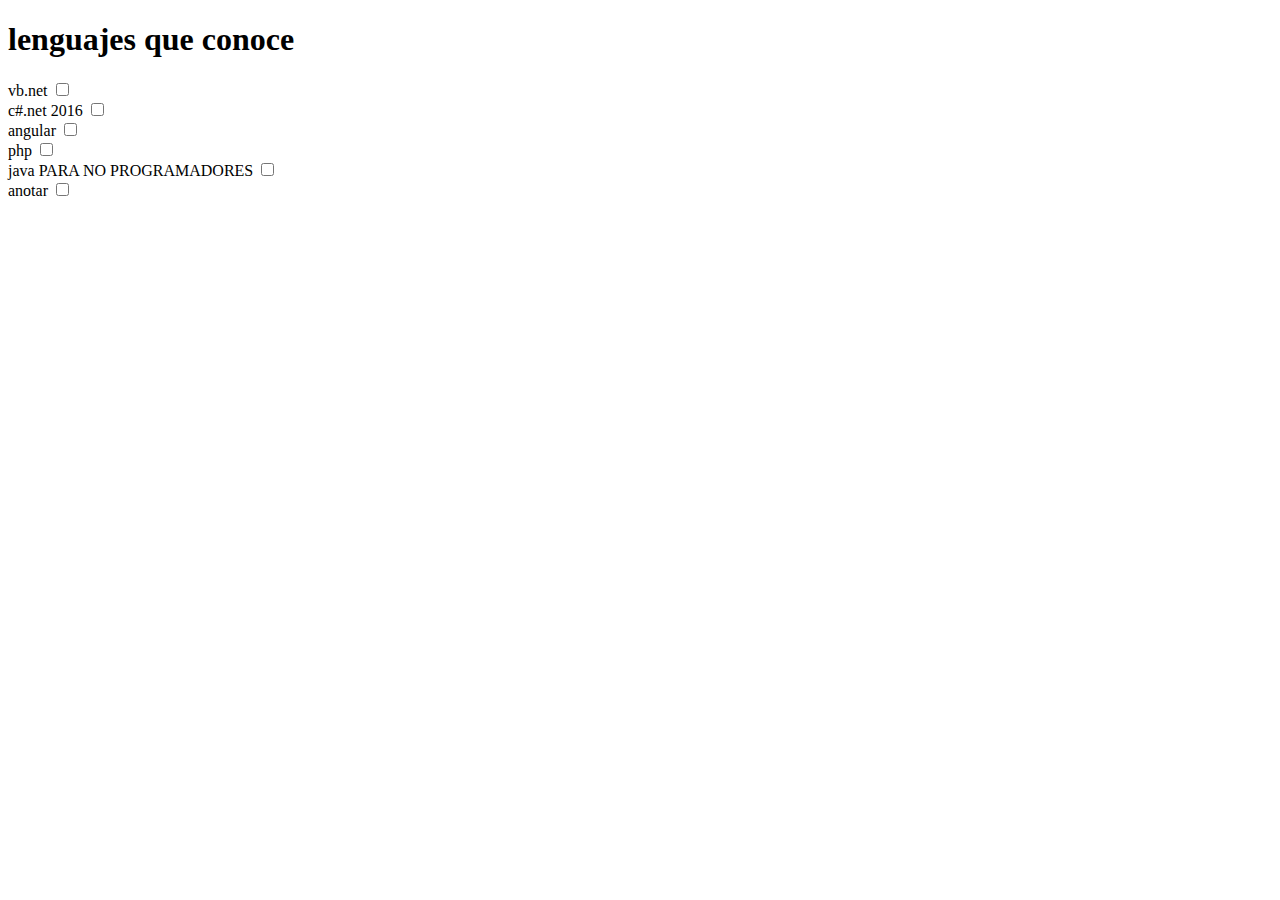
<file: index.html>
<!DOCTYPE html>
<html>
<head>
	<title></title>
</head>
<body>
<FORM>
<h1> lenguajes que conoce</h1>
<div>
        <label>vb.net
        <input type="checkbox" />
</label>
</div>
<div>
        <label>c#.net 2016
        <input type="checkbox" />
</label>
</div>
	 
<label>angular
	<input type="checkbox" />
</label>
<div>
        <label>php
        <input type="checkbox" />
</label>
</div>

<div>
        <label>java PARA NO PROGRAMADORES
        <input type="checkbox" />
</label>
</div>
<div><label>anotar
        <input type="checkbox" />
</label></div>
</FORM>
</body>
</html>
</file>
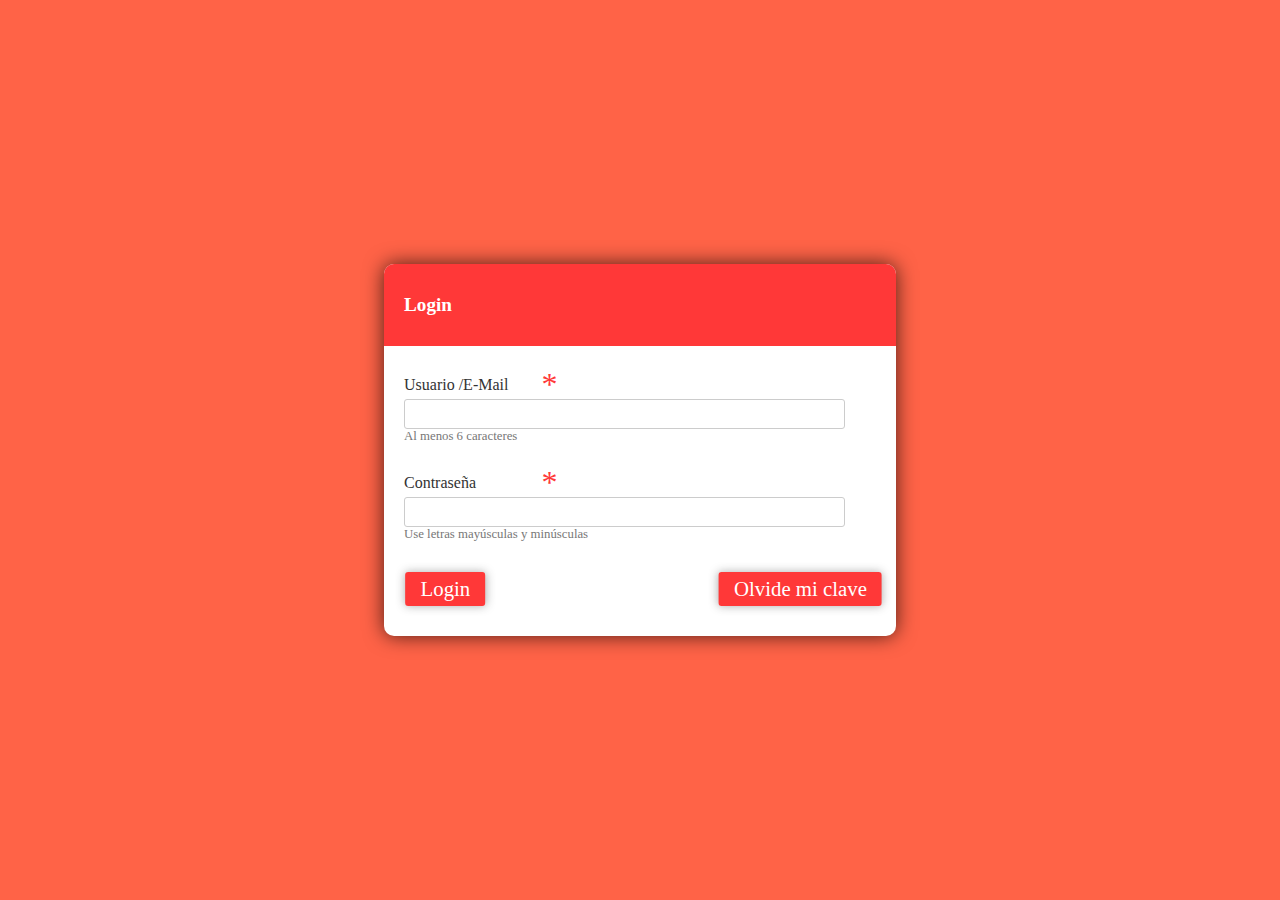
<file: Proyecto nro 2/index.html>
<!DOCTYPE html>
<html>
<head>
	<meta charset="UTF-8">
	<title></title>
	<link rel="stylesheet" href="Estilos/EstilosCSS.css">
</head>
<body>
<form>
  <header>Login</header>
    <label>Usuario /E-Mail <span>*</span></label>
      <input type="text" id="txtUsername" />
  <div class="help">Al menos 6 caracteres</div>
      <label>Contraseña <span>*</span></label>
        <input type="password" id="txtPassword" />
  <div class="help">Use letras mayúsculas y minúsculas</div>
    <button id="btnLogin" style="left:12%">Login</button>
    <button id="btnOlvidePass" style="left:65%">Olvide mi clave</button>
</body>
</html>
</file>
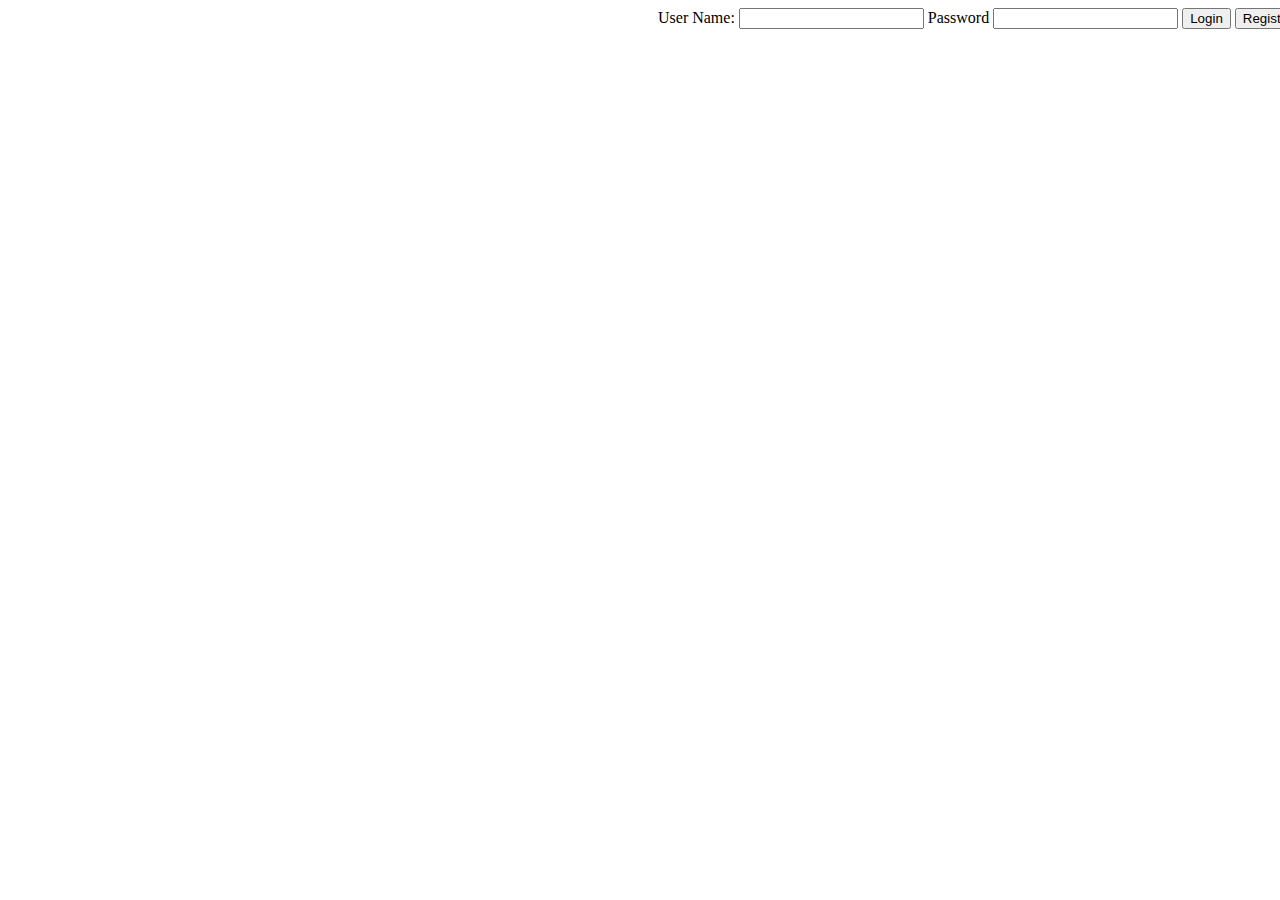
<file: Proyecto nro 3/index.html>
<!DOCTYPE html>
<html>
<head>
	<title></title>
	<link rel="stylesheet" type="text/css" href="Estilos.css">
</head>
<body>
	<div class="divPricipal">
		<label>User Name: 
			<input type="text" id="usuario"></input>
		</label>
		<label> Password
			<input type="password" id="password"></input>
		</label>
		<input type="button" id="login" value="Login"></input>
		<input type="button" id="register" value="Register"></input>
	</div>
</body>
</html>
</file>
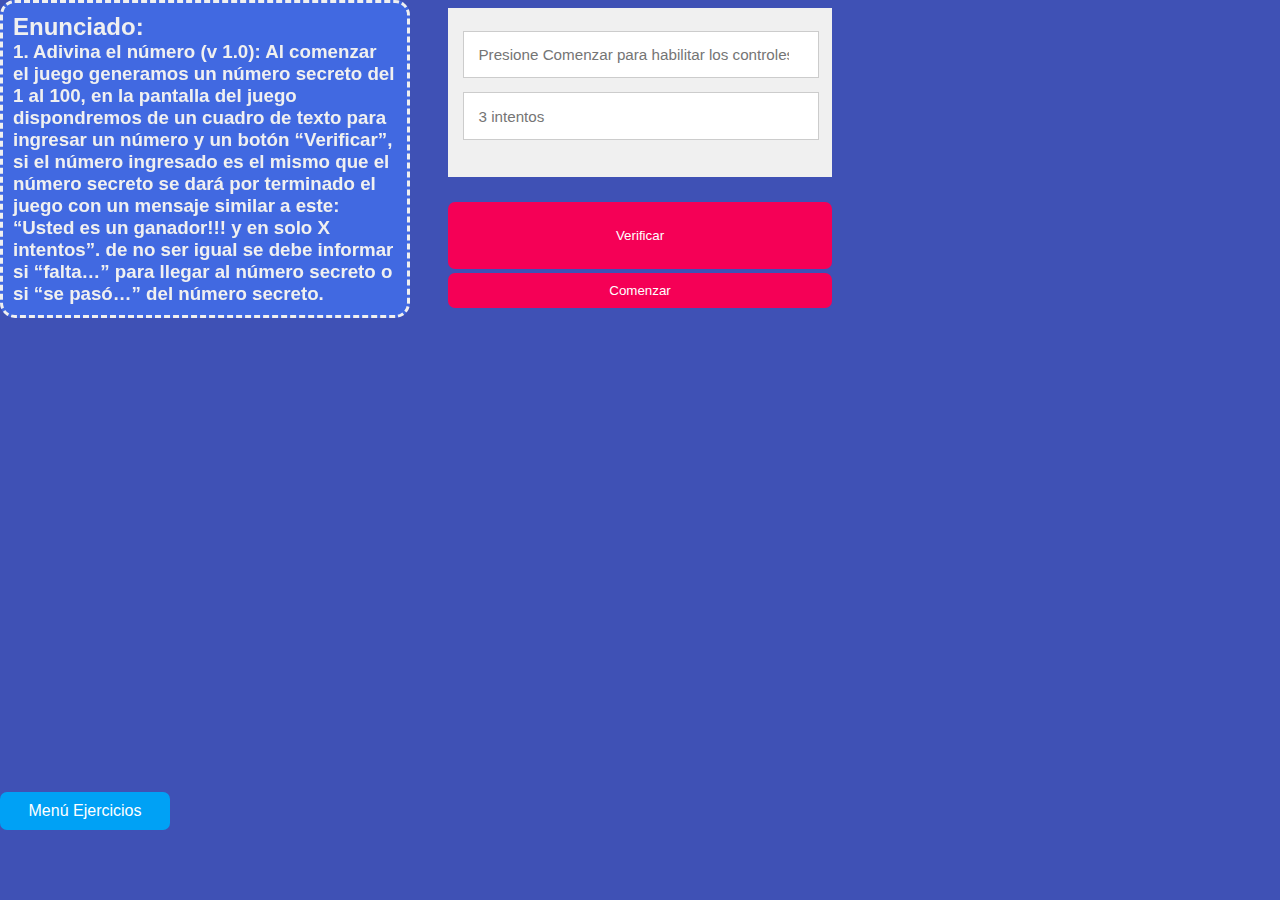
<file: Trabajo Practico para juegos/TP1LAB4/TP1LAB4/TP lab4/AdivinaElNumero1.html>
<!DOCTYPE html>
<html>
	<head>
		<meta charset="utf-8">
		<title>Curso Ingreso UTN FRA</title>

		<!--Estilos-->
		<link rel="stylesheet" type="text/css" href="estilo.css">
		<link rel="stylesheet" type="text/css" href="animacion.css">
		<!--final de Estilos-->

		<!--Lógica-Programación-->
		<script type="text/javascript" src="jsAdivinaElNumero1.js"></script>
        <!--Final de Lógica-Programación -->
		

		</head>
	<body>
		<div class="CajaUno animated bounceInDown">
			
		
			<form id="FormIngreso">

				<input type="number" readonly  placeholder="Presione Comenzar para habilitar los controles" id="numero">
				
				<br>
				<input type="text"  placeholder="3 intentos" readonly id="intentos">
			</form>
			
		</div>
		<div class="CajaUno animated bounceInLeft">
			
		<button style="height:5em;" disabled="disabled" id="btnVerificar" class="MiBotonUTN"  onclick="verificar()" >Verificar</button>
			
			<button  class="MiBotonUTN" onclick="comenzar()" >Comenzar</button>

		</div>

		<div class="CajaEnunciado animated bounceInLeft">
			<h2>Enunciado:</h2>
			
	
				<h3>
					1.	Adivina el número (v 1.0):
					Al comenzar el juego generamos un número secreto del 1 al 100, en la pantalla del juego dispondremos de un cuadro de texto para ingresar un número y un botón “Verificar”, si el número ingresado es el mismo que el número secreto se dará por terminado el juego con un mensaje similar a este: 
					<br>“Usted es un ganador!!! y en solo X intentos”.
					de no ser igual se debe informar si 
					“falta…”  para llegar al número secreto  o si 
					“se pasó…”  del número secreto.


				</h3>
			
		</div>

		<div class="CajaAbajo animated bounceInUp">
			<a  class="MiBotonUTNLinea" onclick="location.href='index.html'" >Men&uacute; ejercicios</a>	
		</div>
	</body>
</html>
</file>
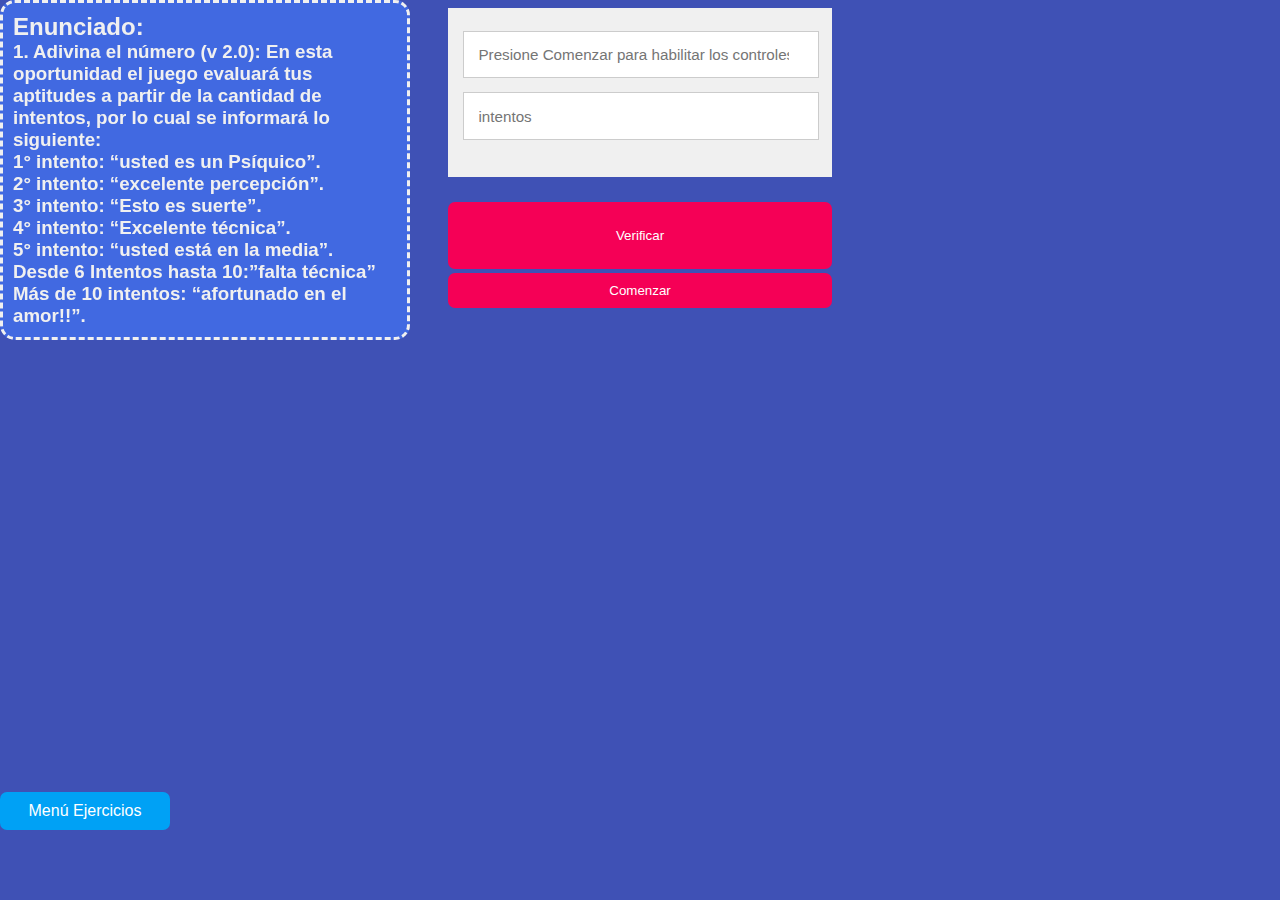
<file: Trabajo Practico para juegos/TP1LAB4/TP1LAB4/TP lab4/AdivinaElNumero2.html>
<!DOCTYPE html>
<html>
	<head>
		<meta charset="utf-8">
		<title>Curso Ingreso UTN FRA</title>

		<!--Estilos-->
		<link rel="stylesheet" type="text/css" href="estilo.css">
		<link rel="stylesheet" type="text/css" href="animacion.css">
		<!--final de Estilos-->

		<!--Lógica-Programación-->
		<script type="text/javascript" src="jsAdivinaElNumero2.js"></script>
        <!--Final de Lógica-Programación -->
		

		</head>
	<body>
		<div class="CajaUno animated bounceInDown">
			
		
			<form id="FormIngreso">

				<input type="number" readonly  placeholder="Presione Comenzar para habilitar los controles" id="numero">
				
				<br>
				<input type="text"  placeholder="intentos" readonly id="intentos">
			</form>
			
		</div>
		<div class="CajaUno animated bounceInLeft">
			
		<button style="height:5em;" disabled="disabled" id="btnVerificar" class="MiBotonUTN"  onclick="verificar()" >Verificar</button>
			
			<button  class="MiBotonUTN" onclick="comenzar()" >Comenzar</button>

		</div>

		<div class="CajaEnunciado animated bounceInLeft">
			<h2>Enunciado:</h2>
			
				<h3>
					1.	Adivina el número (v 2.0):
					En esta oportunidad el juego evaluará tus aptitudes a partir de la cantidad de intentos, por lo cual se informará lo siguiente:
					<br>	1° intento: “usted es un Psíquico”.
					<br>	2° intento: “excelente percepción”.
					<br>	3° intento: “Esto es suerte”.
					<br>	4° intento: “Excelente técnica”.
					<br>	5° intento: “usted está en la media”.
					<br>	Desde  6 Intentos hasta 10:”falta técnica”
					<br>	Más de 10 intentos: “afortunado en el amor!!”.


				</h3>
			
			
		</div>

		<div class="CajaAbajo animated bounceInUp">
			<a  class="MiBotonUTNLinea" onclick="location.href='index.html'" >Men&uacute; ejercicios</a>	
		</div>
	</body>
</html>
</file>
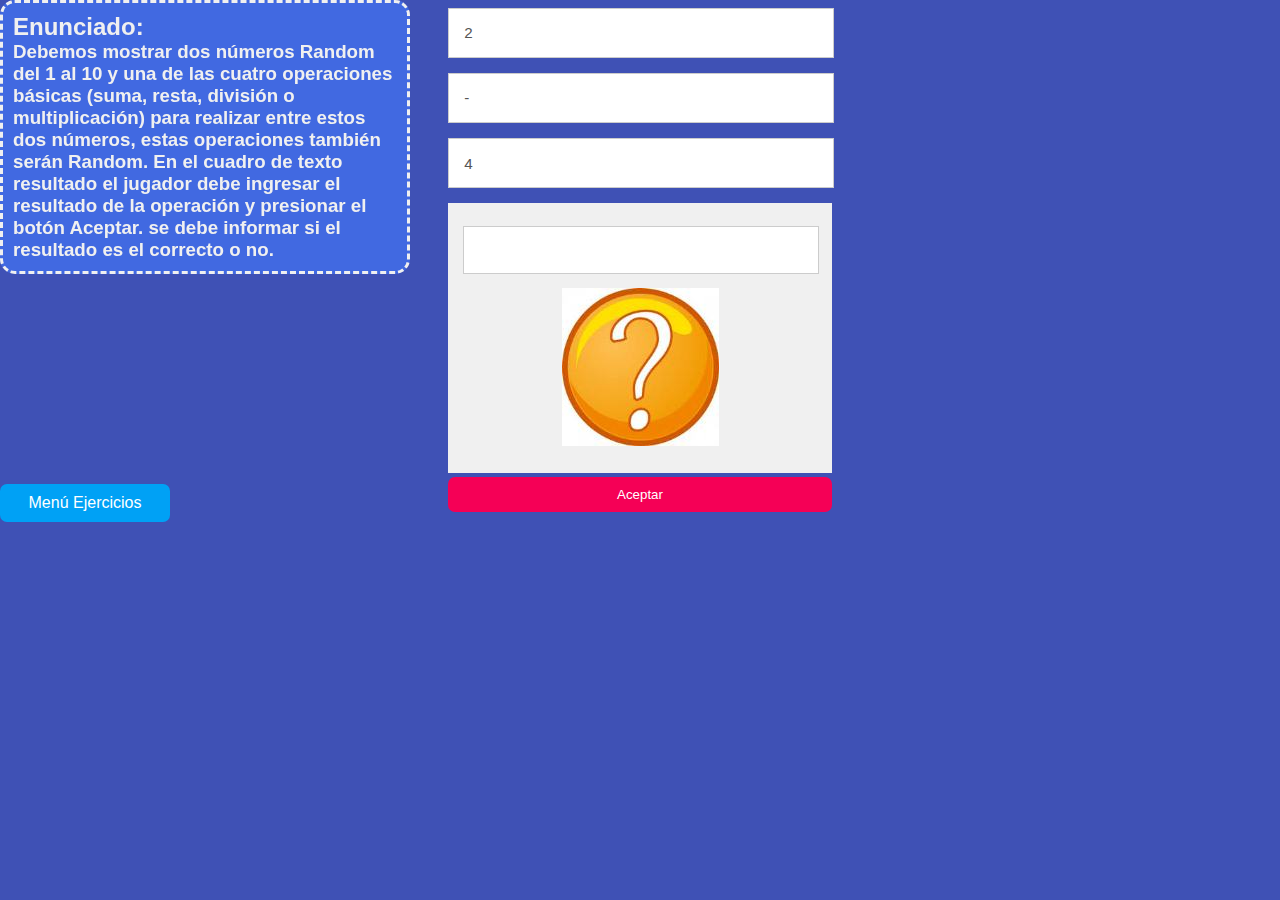
<file: Trabajo Practico para juegos/TP1LAB4/TP1LAB4/TP lab4/AgilidadAritmetica1.html>
<!DOCTYPE html>
<html>
	<head>
		<meta charset="utf-8">
		<title>Curso Ingreso UTN FRA</title>

		<!--Estilos-->
		<link rel="stylesheet" type="text/css" href="estilo.css">
		<link rel="stylesheet" type="text/css" href="animacion.css">
		<!--final de Estilos-->

		<!--Lógica-Programación-->
		<script type="text/javascript" src="jsAgilidadAritmetica1.js"></script>
        <!--Final de Lógica-Programación -->
		

		</head>
	<body onload="comenzar()">
		<div class="CajaUno animated bounceInDown">
			

			<input type="number" readonly id="PrimerNumero">
			<input type="text" readonly id="Operador">
			<input type="number" readonly id="SegundoNumero">
			<form id="FormIngreso">
				<input type="number"  id="Respuesta">
				<center>
					<img src="imagenes/interrogacion.jpg" >
				</center>
				
			</form>
			<button  class="MiBotonUTN" onclick="Responder()" >Aceptar</button>
		</div>
		<div class="CajaUno animated bounceInLeft">
			

			
			
		
			


		</div>

		<div class="CajaEnunciado animated bounceInLeft">
			<h2>Enunciado:</h2>
			
				<h3>
						Debemos mostrar dos números Random  del 1 al 10 y una de las cuatro operaciones básicas (suma, resta, división o multiplicación) para realizar entre estos dos números, estas operaciones también serán Random. En el cuadro de texto resultado el jugador debe ingresar el resultado de la operación y presionar el botón  Aceptar.
						se debe informar si el resultado es el correcto o no.


				</h3>
			
			
		</div>

		<div class="CajaAbajo animated bounceInUp">
			<a style=" margin-top: -10%;" class="MiBotonUTNLinea" onclick="location.href='index.html'" >Men&uacute; ejercicios</a>	
		</div>
	</body>
</html>
</file>
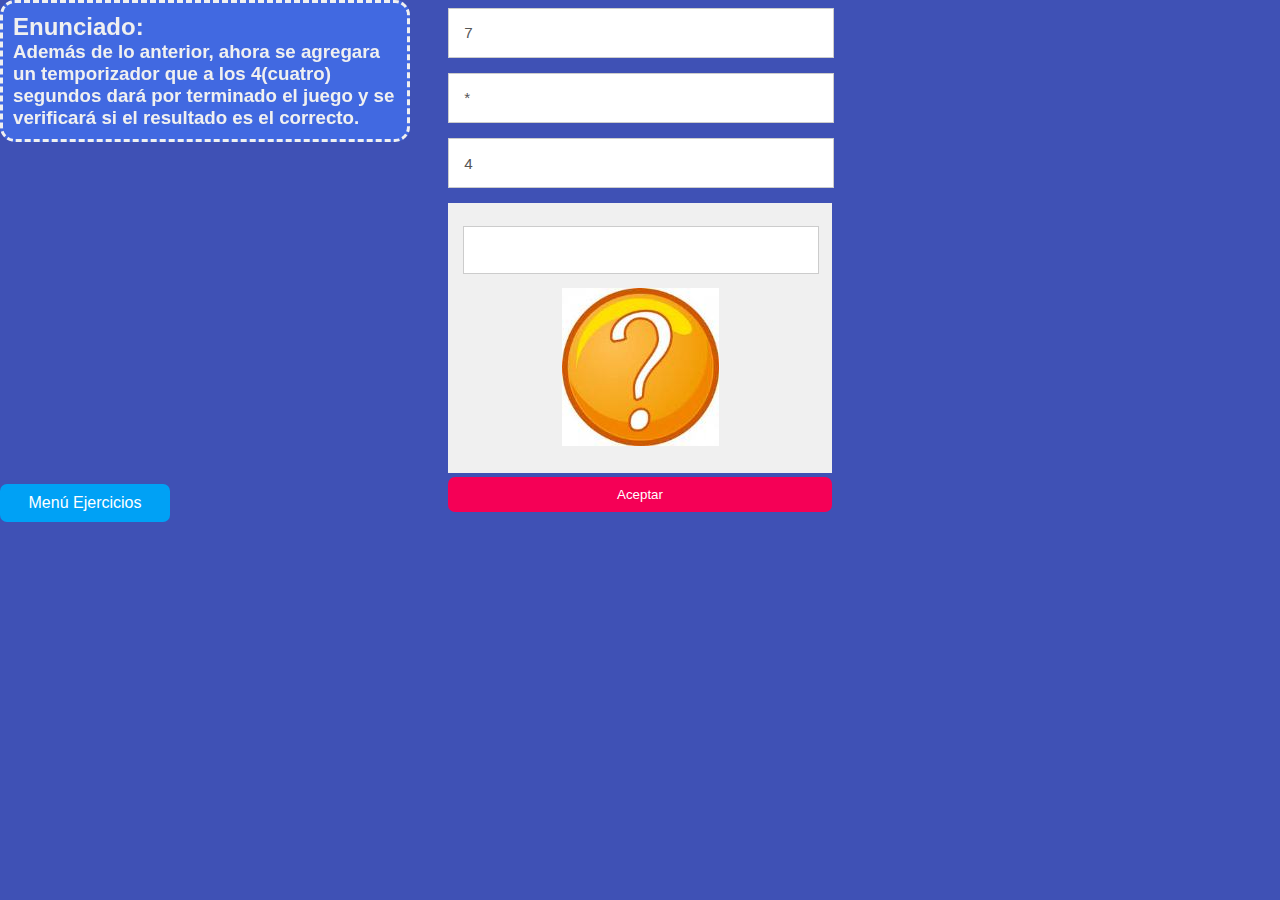
<file: Trabajo Practico para juegos/TP1LAB4/TP1LAB4/TP lab4/AgilidadAritmetica2.html>
<!DOCTYPE html>
<html>
	<head>
		<meta charset="utf-8">
		<title>Curso Ingreso UTN FRA</title>

		<!--Estilos-->
		<link rel="stylesheet" type="text/css" href="estilo.css">
		<link rel="stylesheet" type="text/css" href="animacion.css">
		<!--final de Estilos-->

		<!--Lógica-Programación-->
		<script type="text/javascript" src="jsAgilidadAritmetica2.js"></script>
        <!--Final de Lógica-Programación -->
		

		</head>
	<body onload="comenzar()">
		<div class="CajaUno animated bounceInDown">
			

			<input type="number" readonly id="PrimerNumero">
			<input type="text" readonly id="Operador">
			<input type="number" readonly id="SegundoNumero">
			<form id="FormIngreso">
				<input type="number"  id="Respuesta">
				<center>
					<img src="imagenes/interrogacion.jpg" >
				</center>
				
			</form>
			<button  class="MiBotonUTN" onclick="Responder()" >Aceptar</button>
		</div>
		<div class="CajaUno animated bounceInLeft">
			

		</div>

		<div class="CajaEnunciado animated bounceInLeft">
			<h2>Enunciado:</h2>
			
				<h3>
						Además de lo anterior, ahora se agregara un temporizador que a los 4(cuatro) segundos dará por terminado el juego y se verificará si el resultado es el correcto.


				</h3>
			
			
		</div>

		<div class="CajaAbajo animated bounceInUp">
			<a style=" margin-top: -10%;" class="MiBotonUTNLinea" onclick="location.href='index.html'" >Men&uacute; ejercicios</a>	
		</div>
	</body>
</html>
</file>
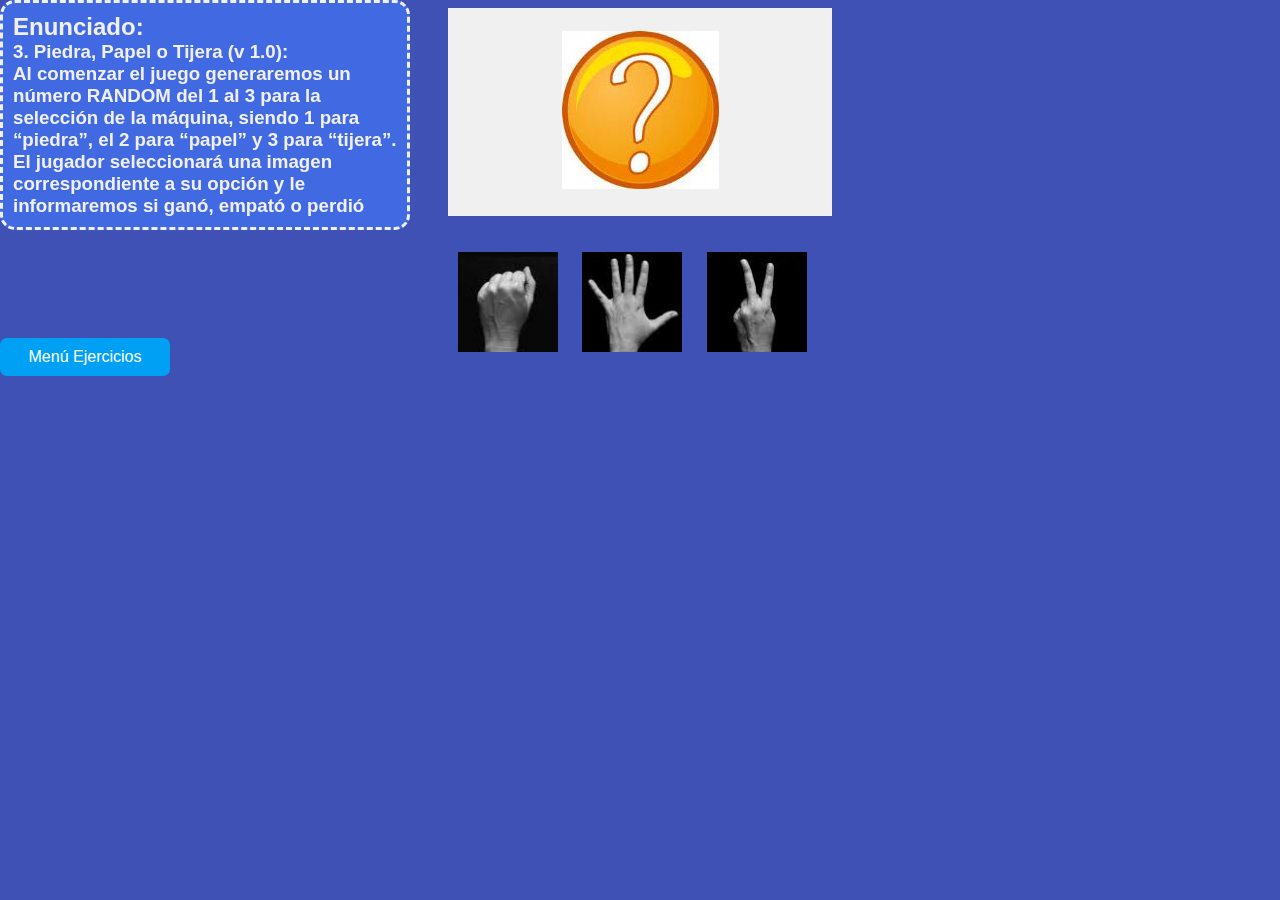
<file: Trabajo Practico para juegos/TP1LAB4/TP1LAB4/TP lab4/PiedarPapelTijera1.html>
<!DOCTYPE html>
<html>
	<head>
		<meta charset="utf-8">
		<title>Curso Ingreso UTN FRA</title>

		<!--Estilos-->
		<link rel="stylesheet" type="text/css" href="estilo.css">
		<link rel="stylesheet" type="text/css" href="animacion.css">
		<!--final de Estilos-->

		<!--Lógica-Programación-->
		<script type="text/javascript" src="jsPiedarPapelTijera1.js"></script>
        <!--Final de Lógica-Programación -->
		

		</head>
	<body onload="comenzar()">
		<div class="CajaUno animated bounceInDown">
			
		
			<form id="FormIngreso">
				<center>
					<img src="imagenes/interrogacion.jpg" >
				</center>
				
			</form>
			
		</div>
		<div class="CajaUno animated bounceInLeft">
			

			
			
			<img class="PiedraPapelTijera animated zoomInRight " src="imagenes/piedra.jpg" onclick="piedra()">
			<img class="PiedraPapelTijera animated zoomInUp" src="imagenes/papel.jpg" onclick="papel()">
			<img class="PiedraPapelTijera animated zoomInLeft"  src="imagenes/tijera.jpg" onclick="tijera()">
			
			

			


		</div>

		<div class="CajaEnunciado animated bounceInLeft">
			<h2>Enunciado:</h2>
			
				<h3>
						3.	Piedra, Papel o Tijera (v 1.0):
						</br>Al comenzar el juego generaremos un número RANDOM del 1 al 3 para la selección de la máquina, siendo 1 para “piedra”, el 2 para “papel” y 3 para “tijera”.
						</br>El jugador seleccionará una imagen correspondiente a su opción  y le informaremos si ganó, empató o perdió


				</h3>
			
			
		</div>

		<div class="CajaAbajo animated bounceInUp">
			<a style=" margin-top: -10%;"  class="MiBotonUTNLinea" onclick="location.href='index.html'" >Men&uacute; ejercicios</a>	
		</div>
	</body>
</html>
</file>
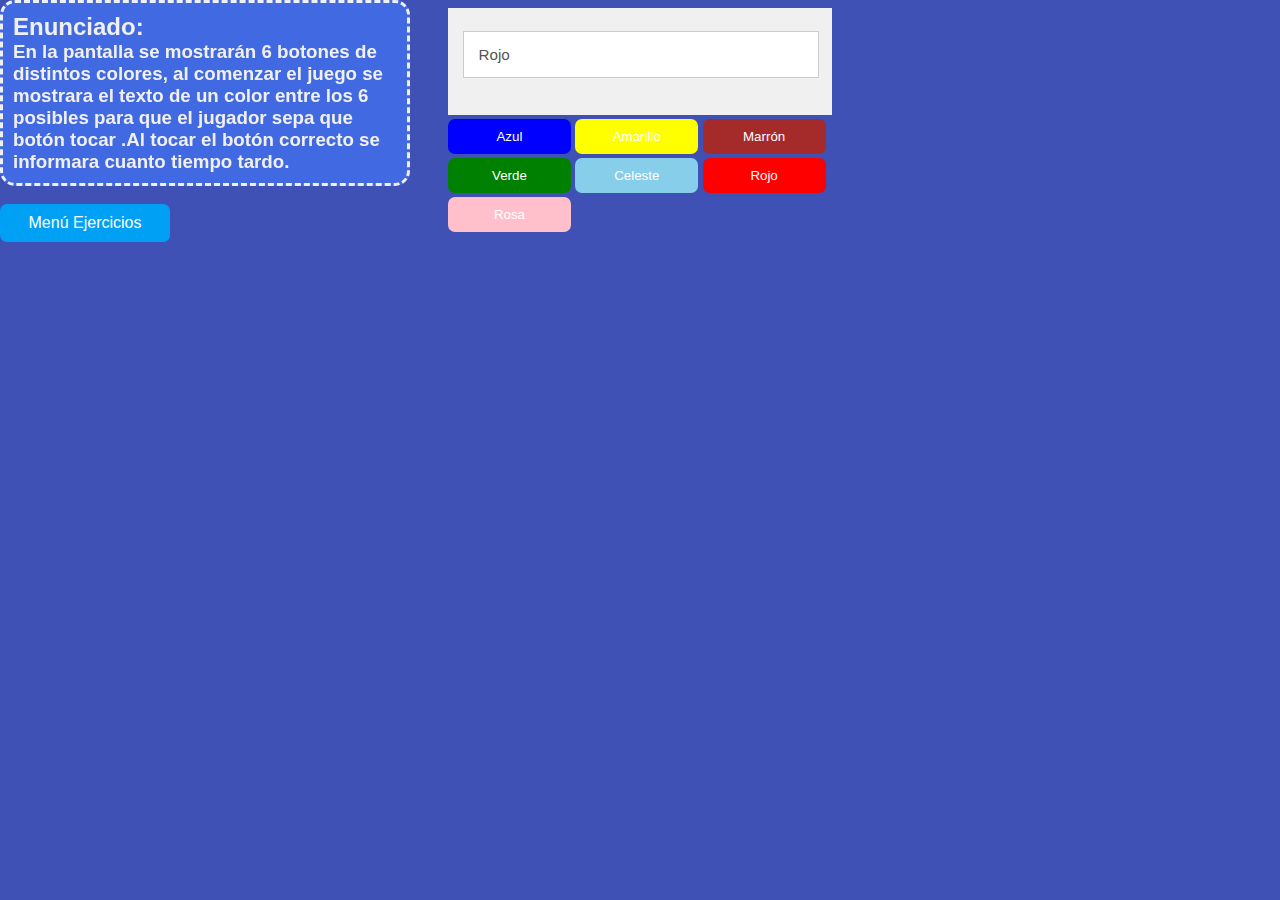
<file: Trabajo Practico para juegos/TP1LAB4/TP1LAB4/TP lab4/ReflejosDaltonicos1.html>
<!DOCTYPE html>
<html>
	<head>
		<meta charset="utf-8">
		<title>Curso Ingreso UTN FRA</title>

		<!--Estilos-->
		<link rel="stylesheet" type="text/css" href="estilo.css">
		<link rel="stylesheet" type="text/css" href="animacion.css">
		<!--final de Estilos-->

		<!--Lógica-Programación-->
		<script type="text/javascript" src="jsReflejosDaltonicos1.js"></script>
        <!--Final de Lógica-Programación -->
		

		</head>
	<body onload="comenzar()">
		<div class="CajaUno animated bounceInDown">
			

			<form id="FormIngreso">
				<input type="text" readonly id="ColorElejido">
				
				
			</form>
			<button   style="background:blue;"  class="MiBotonUTNJuego animated tada swing wobble" onclick="Responder('azul')" >azul</button>
			<button   style="background:yellow;" class="MiBotonUTNJuego animated shake  swing " onclick="Responder('amarillo')" >amarillo</button>
			<button  style="background:brown;" class="MiBotonUTNJuego animated swing shake" onclick="Responder('marron')" >marrón</button>
			
			<button  style="background:green;" class="MiBotonUTNJuego animated swing shake" onclick="Responder('verde')" >verde</button>
			<button  style="background:skyblue;" class="MiBotonUTNJuego animated tada swing" onclick="Responder('celeste')" >celeste</button>
		
			<button  style="background:red;" class="MiBotonUTNJuego animated swing shake" onclick="Responder('rojo')" >rojo</button>
			<button  style="background:Pink;" class="MiBotonUTNJuego animated hinge"  >Rosa</button>
		</div>
		<div class="CajaUno animated bounceInLeft">
			

			
			
		
			


		</div>

		<div class="CajaEnunciado animated bounceInLeft">
			<h2>Enunciado:</h2>
			
				<h3>
						En la pantalla se mostrarán 6 botones de distintos colores,  al comenzar el juego se mostrara el texto de un color entre los 6 posibles para que el jugador sepa que botón tocar .Al tocar el botón correcto se informara cuanto tiempo tardo.


				</h3>
			
			
		</div>

		<div class="CajaAbajo animated bounceInUp">
			<a style=" margin-top: -10%;" class="MiBotonUTNLinea" onclick="location.href='index.html'" >Men&uacute; ejercicios</a>	
		</div>
	</body>
</html>
</file>
<file: Proyecto nro 2/Estilos/EstilosCSS.css>
html, body {
  border: 0;
  padding: 0;
  margin: 0;
  height: 100%;
}

body {
  background: tomato;
  display: flex;
  justify-content: center;
  align-items: center;
  font-size: 16px;
}

form {
  background: white;
  width: 40%;
  box-shadow: 0px 0px 20px rgba(0, 0, 0, 0.7);
  font-family: lato;
  position: relative;
  color: #333;
  border-radius: 10px;
}
form header {
  background: #FF3838;
  padding: 30px 20px;
  color: white;
  font-size: 1.2em;
  font-weight: 600;
  border-radius: 10px 10px 0 0;
}
form label {
  margin-left: 20px;
  display: inline-block;
  margin-top: 30px;
  margin-bottom: 5px;
  position: relative;
}
form label span {
  color: #FF3838;
  font-size: 2em;
  position: absolute;
  left: 4.3em;
  top: -10px;
}
form input {
  display: block;
  width: 78%;
  margin-left: 20px;
  padding: 5px 20px;
  font-size: 1em;
  border-radius: 3px;
  outline: none;
  border: 1px solid #ccc;
}
form .help {
  margin-left: 20px;
  font-size: 0.8em;
  color: #777;
}
form button {
  position: relative;
  margin-top: 30px;
  margin-bottom: 30px;
  transform: translate(-50%, 0);
  font-family: inherit;
  color: white;
  background: #FF3838;
  outline: none;
  border: none;
  padding: 5px 15px;
  font-size: 1.3em;
  font-weight: 400;
  border-radius: 3px;
  box-shadow: 0px 0px 10px rgba(51, 51, 51, 0.4);
  cursor: pointer;
  transition: all 0.15s ease-in-out;

}

form button:hover {
  background: #ff5252;
}
</file>
<file: Proyecto nro 3/Estilos.css>
.divPricipal{
	left: 650px;
	position: relative;
	}
</file>
<file: Trabajo Practico para juegos/TP1LAB4/TP1LAB4/TP lab4/estilo.css>
* {
  margin:0;
  padding:0;
}

body {
  margin: 0 auto;
  color:#f0f0f0;
  background:#3f51b5;
  font-family:'Open Sans',sans-serif;
}

caption {
  font-size: 1.6em;
  font-weight: 400;
  padding: 10px 0;
}

.CajaUno {

  max-width: 30%;
  width:400px;
  margin:0 auto;
  margin-top:8px;
  margin-bottom:2%;
  transition:opacity 1s;
  -webkit-transition:opacity 1s;
}

.CajaInicio {
  width:750px;
  margin:0 auto;
  margin-top:8px;
  margin-bottom:2%;
  transition:opacity 1s;
  -webkit-transition:opacity 1s;
}
.CajaEnunciado {
  max-width: 30%;
  border: dashed;
 position: fixed;
background: royalblue;
top: 0px;
width: 400px;
margin: 0;
padding: 10px;
/* margin-top: 8px; */
margin-bottom: 2%;
transition: opacity 1s;
-webkit-transition: opacity 1s;
border-radius: 15px;
-webkit-border-radius: 15px;
}
.CajaInicio h1{
  background:rgb(14, 26, 112);; 
  padding:20px 0;
  font-size:140%;
  font-weight:300;
  text-align:center;
  color:#fff;
}
.CajaAbajo {
   margin-top: 100px;
  width:400px;
  top:0px;
left:0px;
  transition:opacity 1s;
  -webkit-transition:opacity 1s;
}
.CajaArriva {
  margin-top: 20px;
  width:400px;
  top:0px;
  left:0px;
  transition:opacity 1s;
  -webkit-transition:opacity 1s;
}

#FormIngreso {
  
  background:#f0f0f0;
  padding:6% 4%;
}

input[type="text"]{
  width:92%;
  background:#fff;
  margin-bottom:4%;
  border:1px solid #ccc;
  padding:4%;
  font-family:'Open Sans',sans-serif;
  font-size:95%;
  color:#555;
}

input[ type="number"]{
  width:92%;
  background:#fff;
  margin-bottom:4%;
  border:1px solid #ccc;
  padding:4%;
  font-family:'Open Sans',sans-serif;
  font-size:95%;
  color:#555;
}

select{
  width:100%;
  background:#fff;
  margin-bottom:4%;
  border:1px solid #ccc;
  padding:4%;
  font-family:'Open Sans',sans-serif;
  font-size:95%;
  color:#555;
}


.MiBotonUTN {
  display:block;
  text-transform: capitalize;
  border:hidden;
  width:100%;
  background:#f50056;
  margin:0 auto;
  margin-top:1%;
  padding:10px;
  text-align:center;
  text-decoration:none;
  color:#fff;
  cursor:pointer;
  -moz-border-radius:7px;
  -webkit-border-radius:7px;
  border-radius:7px;
  transition:background .3s;
  -webkit-transition:background .3s;
}

.MiBotonUTN:hover{
  background:#1BA045;
}
.MiBotonUTNJuego {
  
  text-transform: capitalize;
  border:hidden;
  width:32%;
  background:#f50056;
  margin:0 auto;
  margin-top:1%;
  padding:10px;
  text-align:center;
  text-decoration:none;
  color:#fff;
  cursor:pointer;
  -moz-border-radius:7px;
  -webkit-border-radius:7px;
  border-radius:7px;
  transition:background .3s;
  -webkit-transition:background .3s;
}
.MiBotonUTNMenu {
  display:block;
  text-transform: capitalize;
  border:hidden;
  width:100px;
  background:#f50056;
  margin-top:1%;
  padding:6px;
  text-align:center;
  text-decoration:none;
  color:#fff;
  cursor:pointer;
  -moz-border-radius:7px;
  -webkit-border-radius:7px;
  border-radius:7px;
  transition:background .3s;
  -webkit-transition:background .3s;
}

.MiBotonUTNMenu:hover{
 background: #1e5799; /* Old browsers */
background: -moz-linear-gradient(45deg, #1e5799 0%, #2989d8 16%, #2989d8 16%, #ffffff 36%, #ffffff 43%, #ebf709 48%, #ffffff 52%, #ffffff 61%, #207cca 82%, #207cca 99%, #207cca 99%, #7db9e8 100%); /* FF3.6+ */
background: -webkit-gradient(linear, left bottom, right top, color-stop(0%,#1e5799), color-stop(16%,#2989d8), color-stop(16%,#2989d8), color-stop(36%,#ffffff), color-stop(43%,#ffffff), color-stop(48%,#ebf709), color-stop(52%,#ffffff), color-stop(61%,#ffffff), color-stop(82%,#207cca), color-stop(99%,#207cca), color-stop(99%,#207cca), color-stop(100%,#7db9e8)); /* Chrome,Safari4+ */
background: -webkit-linear-gradient(45deg, #1e5799 0%,#2989d8 16%,#2989d8 16%,#ffffff 36%,#ffffff 43%,#ebf709 48%,#ffffff 52%,#ffffff 61%,#207cca 82%,#207cca 99%,#207cca 99%,#7db9e8 100%); /* Chrome10+,Safari5.1+ */
background: -o-linear-gradient(45deg, #1e5799 0%,#2989d8 16%,#2989d8 16%,#ffffff 36%,#ffffff 43%,#ebf709 48%,#ffffff 52%,#ffffff 61%,#207cca 82%,#207cca 99%,#207cca 99%,#7db9e8 100%); /* Opera 11.10+ */
background: -ms-linear-gradient(45deg, #1e5799 0%,#2989d8 16%,#2989d8 16%,#ffffff 36%,#ffffff 43%,#ebf709 48%,#ffffff 52%,#ffffff 61%,#207cca 82%,#207cca 99%,#207cca 99%,#7db9e8 100%); /* IE10+ */
background: linear-gradient(45deg, #1e5799 0%,#2989d8 16%,#2989d8 16%,#ffffff 36%,#ffffff 43%,#ebf709 48%,#ffffff 52%,#ffffff 61%,#207cca 82%,#207cca 99%,#207cca 99%,#7db9e8 100%); /* W3C */
filter: progid:DXImageTransform.Microsoft.gradient( startColorstr='#1e5799', endColorstr='#7db9e8',GradientType=1 ); /* IE6-9 fallback on horizontal gradient */
color:black;
}

.MiBotonUTNLinea{
  max-width: 150px;
position: absolute;
  text-transform: capitalize;
  border:hidden;
  width:100%;
  background:#00A1F5;
  margin:0 auto;
  margin-top:30%;
  padding:10px;
  text-align:center;
  text-decoration:none;
  color:#fff;
  cursor:pointer;
  -moz-border-radius:7px;
  -webkit-border-radius:7px;
  border-radius:7px;
  transition:background .3s;
  -webkit-transition:background .3s;
}
.MiBotonUTNLinea:hover{
  background:red;
  /*text-transform: uppercase;*/
}

.MiBotonUTNMenuInicio {
  display:block;
 
  border:hidden;
  width:150px;
  background:Blue;
  margin-top:1%;
  padding:6px;
  text-align:center;
  text-decoration:none;
  color:#fff;
  cursor:pointer;
  -moz-border-radius:7px;
  -webkit-border-radius:7px;
  border-radius:7px;
  transition:background .3s;
  -webkit-transition:background .3s;
}
.MiBotonUTNMenuInicio:hover{
  background:red;
}




.CajaUno h1{
  background:#f50056; 
  padding:20px 0;
  font-size:140%;
  font-weight:300;
  text-align:center;
  color:#fff;
}

.CajaUno a:hover {
  color:#f50056;
}



.CajaUno a {
  color:#DDDDDD;
}

.PiedraPapelTijera
{
  width: 100px;
  height: 100px;
  padding: 10px;

}
</file>
